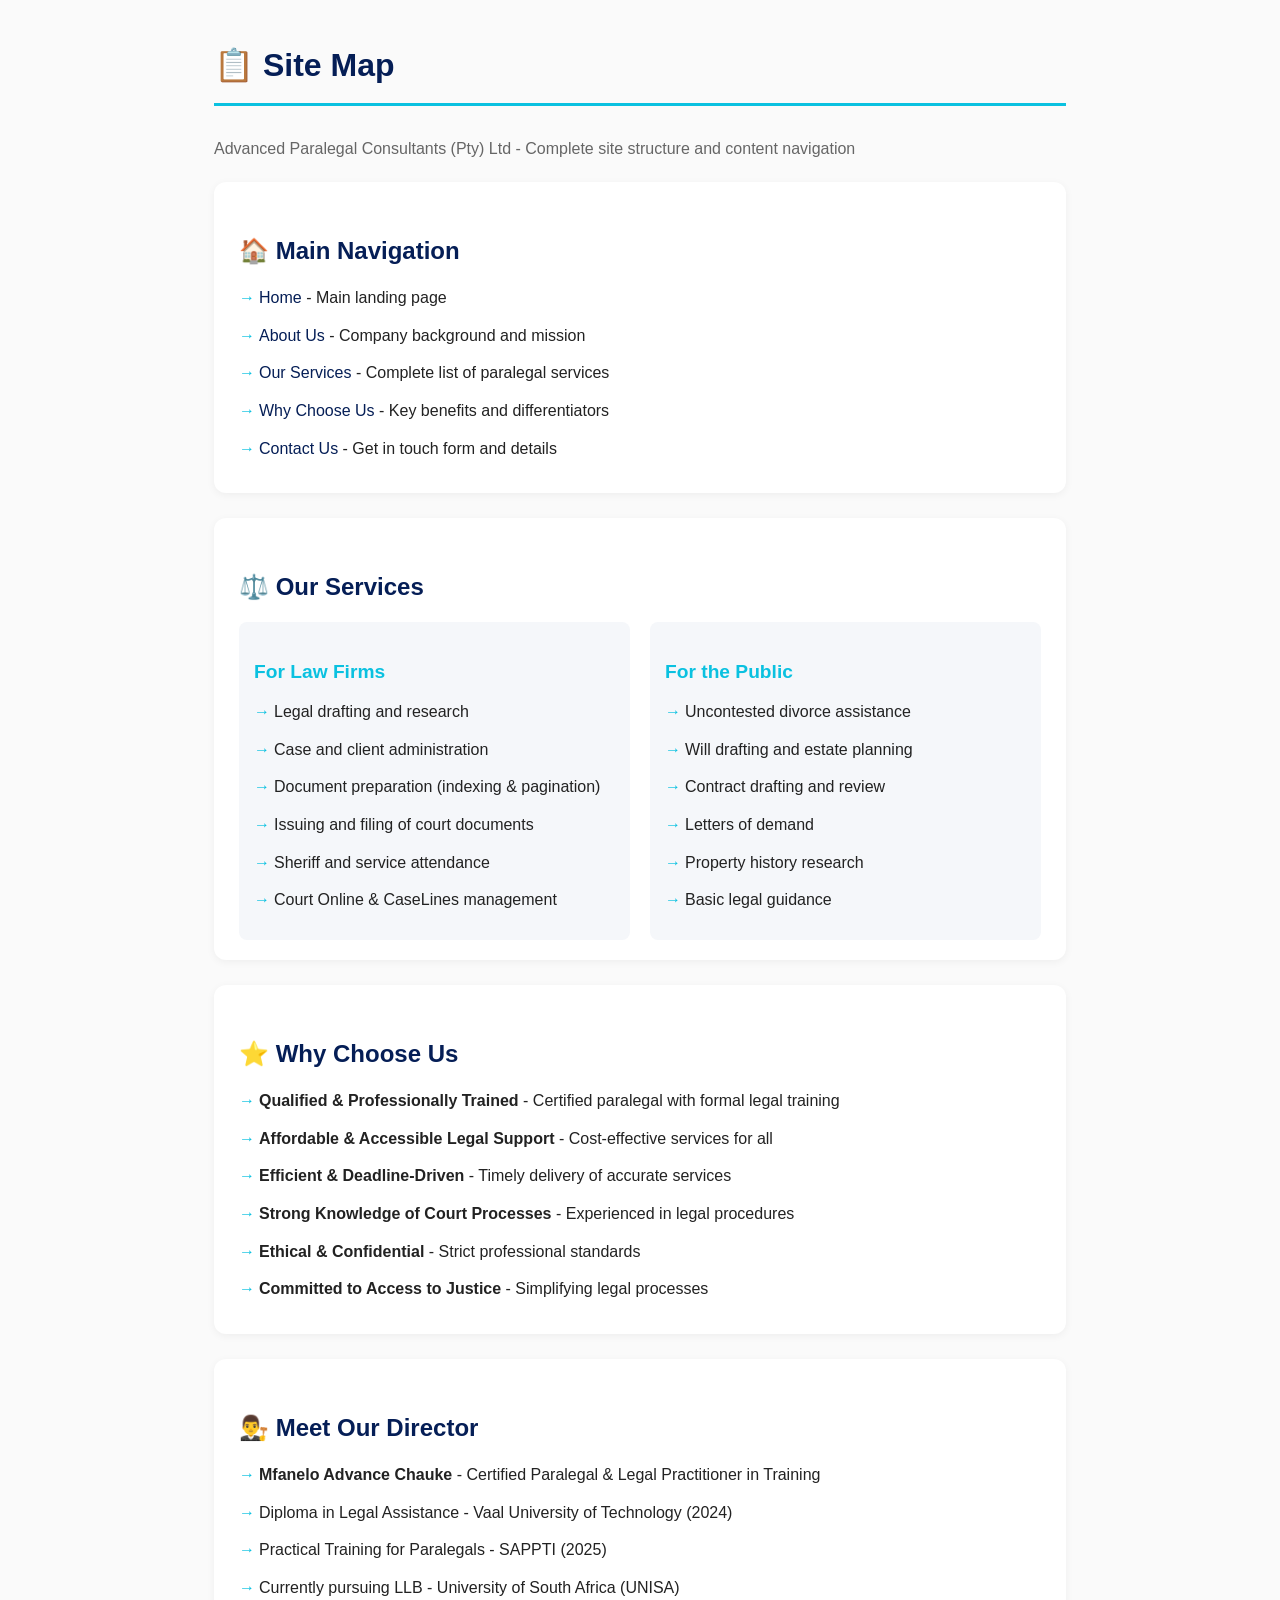
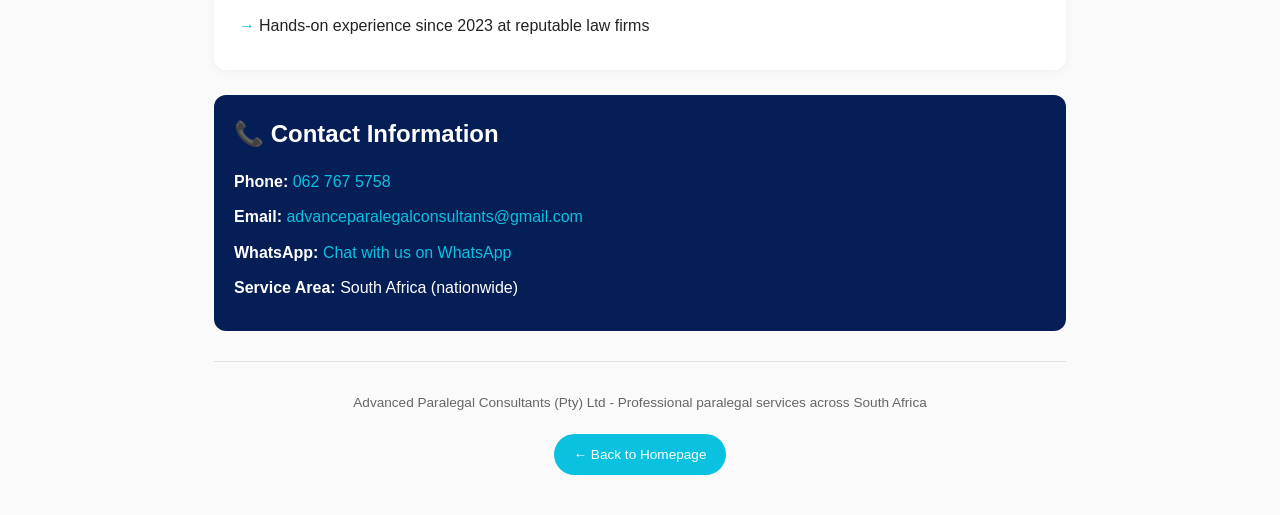
<file: sitemap.html>
<!DOCTYPE html>
<html lang="en">
<head>
    <meta charset="UTF-8">
    <meta name="viewport" content="width=device-width, initial-scale=1.0">
    <title>Site Map | Advanced Paralegal Consultants</title>
    <meta name="robots" content="noindex, follow">
    <link rel="canonical" href="https://acppralegal.co.za/sitemap.html">
    <style>
        * {
            margin: 0;
            padding: 0;
            box-sizing: border-box;
        }
        body {
            font-family: 'Inter', -apple-system, BlinkMacSystemFont, 'Segoe UI', sans-serif;
            max-width: 900px;
            margin: 0 auto;
            padding: 40px 24px;
            line-height: 1.6;
            background: #fafafa;
            color: #222;
        }
        h1 {
            color: #051e56;
            border-bottom: 3px solid #0ac1e0;
            padding-bottom: 12px;
            margin-bottom: 30px;
            font-size: 2rem;
        }
        h2 {
            color: #051e56;
            margin: 30px 0 15px 0;
            font-size: 1.5rem;
        }
        h3 {
            color: #0ac1e0;
            margin: 20px 0 10px 0;
            font-size: 1.2rem;
        }
        ul {
            list-style: none;
            padding-left: 0;
        }
        li {
            margin: 12px 0;
            padding-left: 20px;
            position: relative;
        }
        li:before {
            content: "→";
            color: #0ac1e0;
            position: absolute;
            left: 0;
        }
        a {
            color: #051e56;
            text-decoration: none;
            transition: color 0.2s ease;
        }
        a:hover {
            color: #0ac1e0;
            text-decoration: underline;
        }
        .section {
            background: white;
            padding: 20px 25px;
            margin-bottom: 25px;
            border-radius: 12px;
            box-shadow: 0 2px 8px rgba(0,0,0,0.05);
        }
        .service-grid {
            display: grid;
            grid-template-columns: repeat(auto-fit, minmax(250px, 1fr));
            gap: 20px;
            margin-top: 15px;
        }
        .service-category {
            background: #f5f7fa;
            padding: 15px;
            border-radius: 8px;
        }
        .contact-info {
            background: #051e56;
            color: white;
            padding: 20px;
            border-radius: 12px;
            margin-top: 20px;
        }
        .contact-info a {
            color: #0ac1e0;
        }
        .contact-info p {
            margin: 10px 0;
            color: white;
        }
        hr {
            margin: 30px 0;
            border: none;
            border-top: 1px solid #e0e0e0;
        }
        .back-link {
            display: inline-block;
            margin-top: 20px;
            padding: 10px 20px;
            background: #0ac1e0;
            color: white;
            border-radius: 25px;
            text-decoration: none;
            font-weight: 500;
        }
        .back-link:hover {
            background: #051e56;
            text-decoration: none;
        }
    </style>
</head>
<body>
    <h1>📋 Site Map</h1>
    <p style="margin-bottom: 20px; color: #666;">Advanced Paralegal Consultants (Pty) Ltd - Complete site structure and content navigation</p>
    
    <div class="section">
        <h2>🏠 Main Navigation</h2>
        <ul>
            <li><a href="https://acppralegal.co.za/">Home</a> - Main landing page</li>
            <li><a href="https://acppralegal.co.za/#about">About Us</a> - Company background and mission</li>
            <li><a href="https://acppralegal.co.za/#services">Our Services</a> - Complete list of paralegal services</li>
            <li><a href="https://acppralegal.co.za/#why-choose-us">Why Choose Us</a> - Key benefits and differentiators</li>
            <li><a href="https://acppralegal.co.za/#contact-us">Contact Us</a> - Get in touch form and details</li>
        </ul>
    </div>
    
    <div class="section">
        <h2>⚖️ Our Services</h2>
        
        <div class="service-grid">
            <div class="service-category">
                <h3>For Law Firms</h3>
                <ul>
                    <li>Legal drafting and research</li>
                    <li>Case and client administration</li>
                    <li>Document preparation (indexing & pagination)</li>
                    <li>Issuing and filing of court documents</li>
                    <li>Sheriff and service attendance</li>
                    <li>Court Online & CaseLines management</li>
                </ul>
            </div>
            
            <div class="service-category">
                <h3>For the Public</h3>
                <ul>
                    <li>Uncontested divorce assistance</li>
                    <li>Will drafting and estate planning</li>
                    <li>Contract drafting and review</li>
                    <li>Letters of demand</li>
                    <li>Property history research</li>
                    <li>Basic legal guidance</li>
                </ul>
            </div>
        </div>
    </div>
    
    <div class="section">
        <h2>⭐ Why Choose Us</h2>
        <ul>
            <li><strong>Qualified & Professionally Trained</strong> - Certified paralegal with formal legal training</li>
            <li><strong>Affordable & Accessible Legal Support</strong> - Cost-effective services for all</li>
            <li><strong>Efficient & Deadline-Driven</strong> - Timely delivery of accurate services</li>
            <li><strong>Strong Knowledge of Court Processes</strong> - Experienced in legal procedures</li>
            <li><strong>Ethical & Confidential</strong> - Strict professional standards</li>
            <li><strong>Committed to Access to Justice</strong> - Simplifying legal processes</li>
        </ul>
    </div>
    
    <div class="section">
        <h2>👨‍⚖️ Meet Our Director</h2>
        <ul>
            <li><strong>Mfanelo Advance Chauke</strong> - Certified Paralegal & Legal Practitioner in Training</li>
            <li>Diploma in Legal Assistance - Vaal University of Technology (2024)</li>
            <li>Practical Training for Paralegals - SAPPTI (2025)</li>
            <li>Currently pursuing LLB - University of South Africa (UNISA)</li>
            <li>Hands-on experience since 2023 at reputable law firms</li>
        </ul>
    </div>
    
    <div class="contact-info">
        <h2 style="color: white; margin-top: 0;">📞 Contact Information</h2>
        <p><strong>Phone:</strong> <a href="tel:+27627675758">062 767 5758</a></p>
        <p><strong>Email:</strong> <a href="mailto:advanceparalegalconsultants@gmail.com">advanceparalegalconsultants@gmail.com</a></p>
        <p><strong>WhatsApp:</strong> <a href="https://wa.me/27627675758">Chat with us on WhatsApp</a></p>
        <p><strong>Service Area:</strong> South Africa (nationwide)</p>
    </div>
    
    <hr>
    
    <p style="text-align: center; font-size: 0.85rem; color: #666;">
        Advanced Paralegal Consultants (Pty) Ltd - Professional paralegal services across South Africa<br>
        <a href="https://acppralegal.co.za/" class="back-link">← Back to Homepage</a>
    </p>
</body>
</html>
</file>
